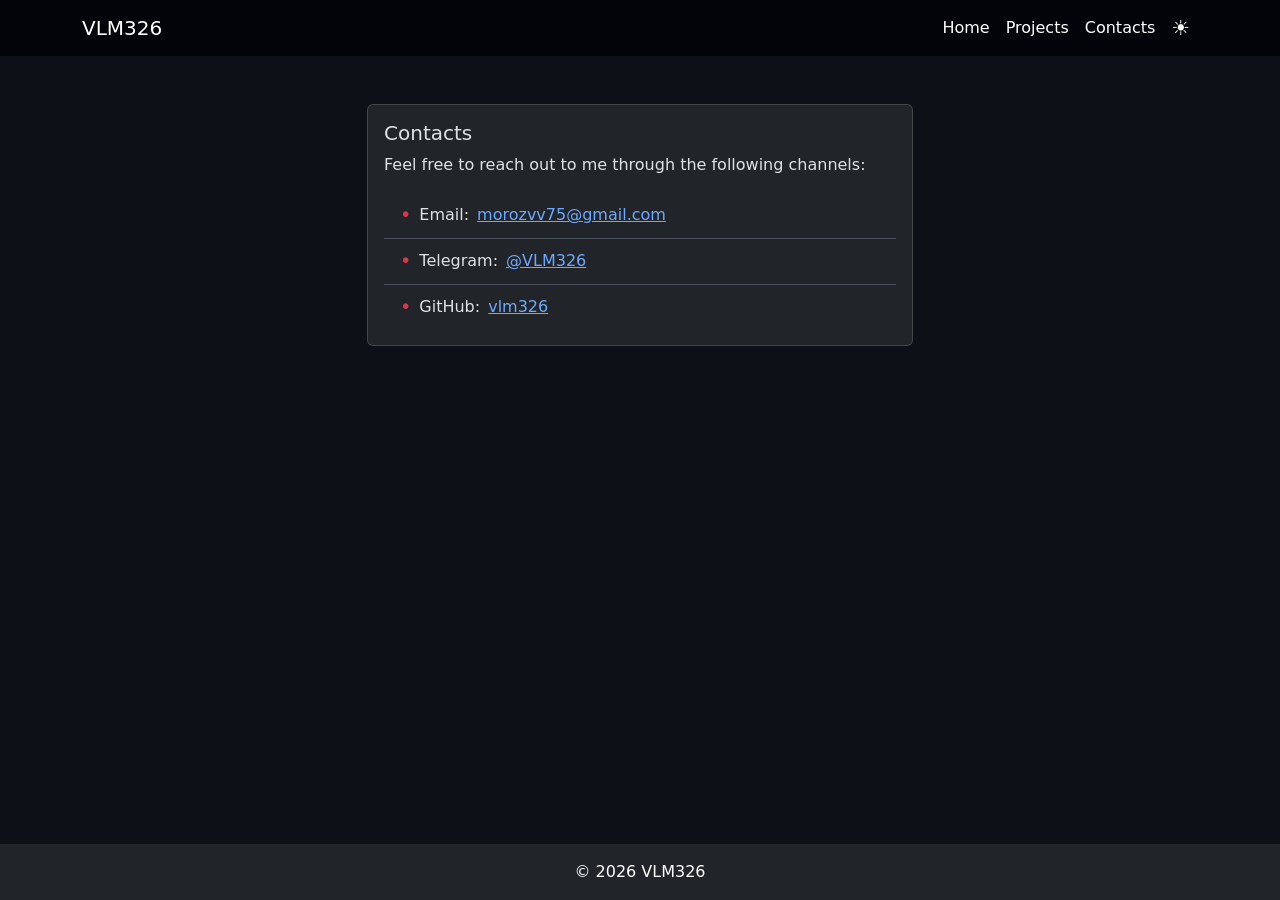
<file: frontend/contacts.html>
<!DOCTYPE html>
<html lang="en" data-bs-theme="dark">

<head>
    <meta charset="UTF-8">
    <meta name="viewport" content="width=device-width, initial-scale=1.0">
    <title>VLM326 — Contacts</title>
    <link href="https://cdn.jsdelivr.net/npm/bootstrap@5.3.3/dist/css/bootstrap.min.css" rel="stylesheet">
    <link rel="stylesheet" href="style.css">
</head>

<body>
    <nav class="navbar navbar-expand-lg">
        <div class="container">
            <a class="navbar-brand" href="index.html">VLM326</a>
            <button class="navbar-toggler" type="button" data-bs-toggle="collapse" data-bs-target="#navbarNav">
                <span class="navbar-toggler-icon"></span>
            </button>
            <div class="collapse navbar-collapse" id="navbarNav">
                <ul class="navbar-nav ms-auto">
                    <li class="nav-item"><a class="nav-link" href="index.html">Home</a></li>
                    <li class="nav-item"><a class="nav-link" href="projects.html">Projects</a></li>
                    <li class="nav-item"><a class="nav-link active" href="contacts.html">Contacts</a></li>
                </ul>
                <button id="themeToggle" type="button">
                    <span id="themeIcon">☀️</span>
                </button>
            </div>
        </div>
    </nav>

    <main class="container my-5">
        <div class="row justify-content-center">
            <div class="col-md-6">
                <div class="card">
                    <div class="card-body">
                        <h5 class="card-title">Contacts</h5>
                        <p class="card-text">Feel free to reach out to me through the following channels:</p>
                        <ul class="list-group list-group-flush">
                            <li class="list-group-item d-flex align-items-center gap-2">
                                <span class="text-danger" style="font-size: 1.2rem;">•</span> Email:
                                <a href="mailto:morozvv75@gmail.com">morozvv75@gmail.com</a>
                            </li>
                            <li class="list-group-item d-flex align-items-center gap-2">
                                <span class="text-danger" style="font-size: 1.2rem;">•</span> Telegram:
                                <a href="https://t.me/Vlm326" target="_blank">@VLM326</a>
                            </li>
                            <li class="list-group-item d-flex align-items-center gap-2">
                                <span class="text-danger" style="font-size: 1.2rem;">•</span> GitHub:
                                <a href="https://github.com/vlm326" target="_blank">vlm326</a>
                            </li>
                        </ul>
                    </div>
                </div>
            </div>
        </div>
    </main>

    <footer class="bg-dark text-white text-center py-3 mt-auto">
        <p class="mb-0">&copy; 2026 VLM326</p>
    </footer>

    <script src="https://cdn.jsdelivr.net/npm/bootstrap@5.3.3/dist/js/bootstrap.bundle.min.js"></script>
    <script>
        (function () {
            const html = document.documentElement;
            const icon = document.getElementById('themeIcon');
            const saved = localStorage.getItem('theme');
            if (saved) html.setAttribute('data-bs-theme', saved);
            updateIcon();
            document.getElementById('themeToggle').addEventListener('click', function () {
                const next = html.getAttribute('data-bs-theme') === 'dark' ? 'light' : 'dark';
                html.setAttribute('data-bs-theme', next);
                localStorage.setItem('theme', next);
                updateIcon();
            });
            function updateIcon() {
                icon.textContent = html.getAttribute('data-bs-theme') === 'dark' ? '☀️' : '🌙';
            }
        })();
    </script>
</body>

</html>
</file>
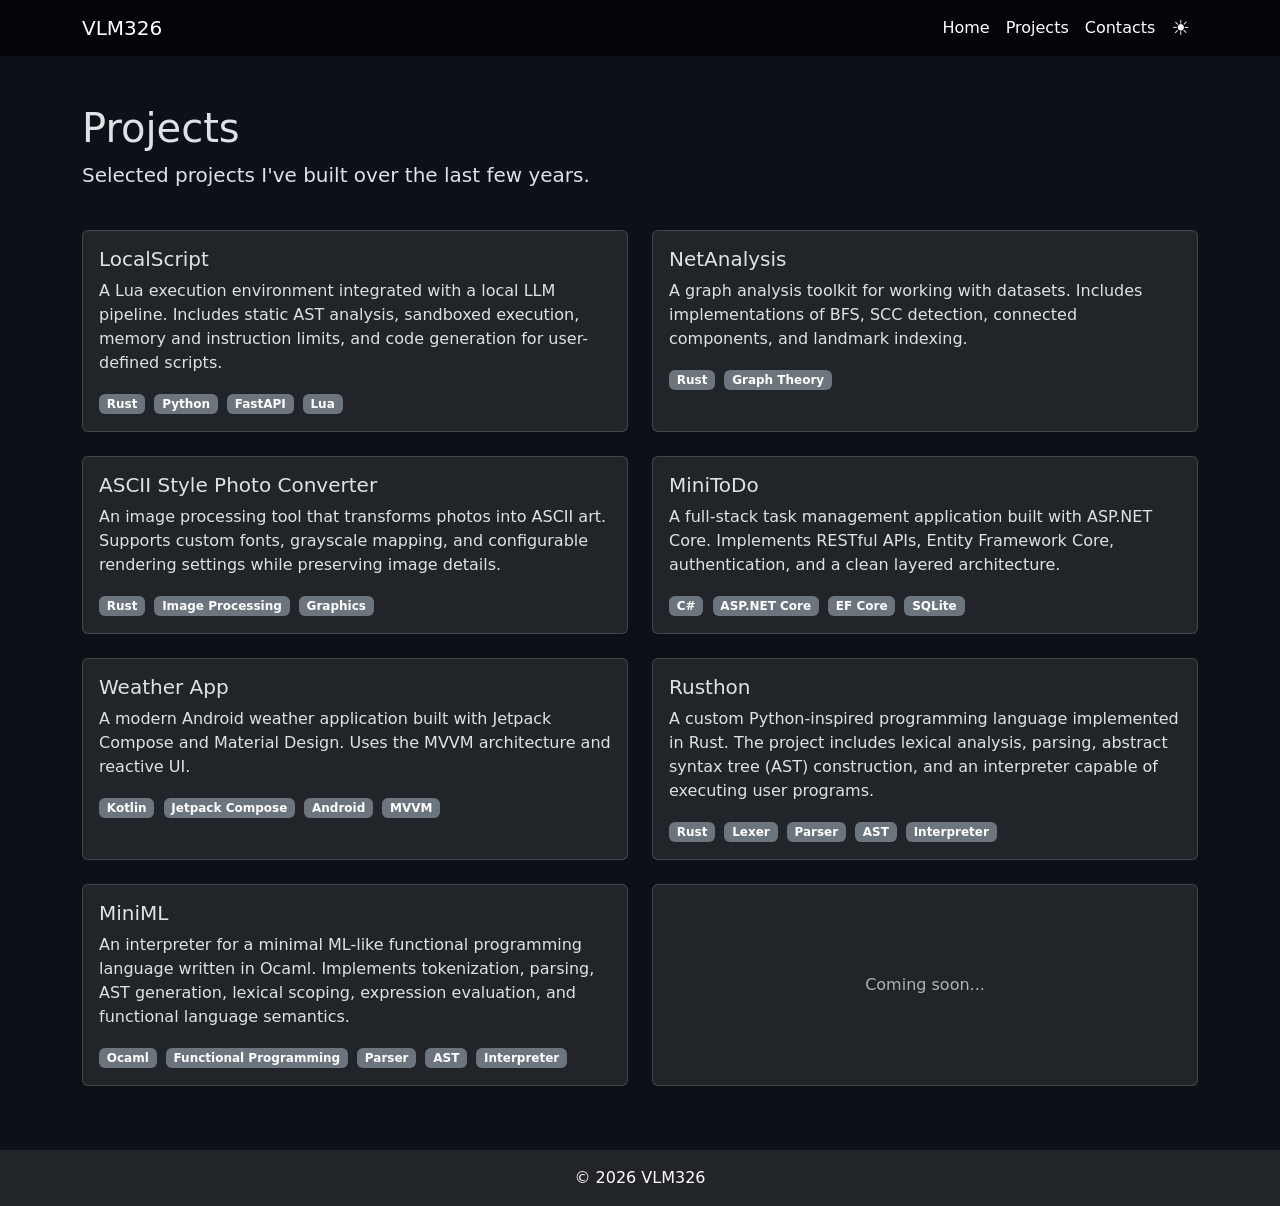
<file: frontend/projects.html>
<!DOCTYPE html>
<html lang="en" data-bs-theme="dark">

<head>
    <meta charset="UTF-8">
    <meta name="viewport" content="width=device-width, initial-scale=1.0">
    <title>VLM326 — Projects</title>
    <link href="https://cdn.jsdelivr.net/npm/bootstrap@5.3.3/dist/css/bootstrap.min.css" rel="stylesheet">
    <link rel="stylesheet" href="style.css">
</head>

<body>
    <nav class="navbar navbar-expand-lg">
        <div class="container">
            <a class="navbar-brand" href="index.html">VLM326</a>
            <button class="navbar-toggler" type="button" data-bs-toggle="collapse" data-bs-target="#navbarNav">
                <span class="navbar-toggler-icon"></span>
            </button>
            <div class="collapse navbar-collapse" id="navbarNav">
                <ul class="navbar-nav ms-auto">
                    <li class="nav-item"><a class="nav-link" href="index.html">Home</a></li>
                    <li class="nav-item"><a class="nav-link active" href="projects.html">Projects</a></li>
                    <li class="nav-item"><a class="nav-link" href="contacts.html">Contacts</a></li>
                </ul>
                <button id="themeToggle" type="button">
                    <span id="themeIcon">☀️</span>
                </button>
            </div>
        </div>
    </nav>

    <main class="container my-5">
        <h1>Projects</h1>
        <p class="lead">Selected projects I've built over the last few years.</p>
        <div class="row g-4 mt-3 row-cols-1 row-cols-md-2">
            <div class="col">
                <div class="card h-100">
                    <div class="card-body">
                        <h5 class="card-title">LocalScript</h5>
                        <a href="https://github.com/Vlm326/LocalScript" target="_blank" class="stretched-link"></a>
                        <p class="card-text">A Lua execution environment integrated with a local LLM pipeline.
                            Includes static AST analysis, sandboxed execution, memory and instruction limits, and
                            code generation for user-defined scripts.</p>
                        <div class="mt-2">
                            <span class="badge bg-secondary me-1">Rust</span>
                            <span class="badge bg-secondary me-1">Python</span>
                            <span class="badge bg-secondary me-1">FastAPI</span>
                            <span class="badge bg-secondary me-1">Lua</span>
                        </div>
                    </div>
                </div>
            </div>
            <div class="col">
                <div class="card h-100">
                    <div class="card-body">
                        <h5 class="card-title">NetAnalysis</h5>
                        <a href="https://github.com/Vlm326/NetAnalysys" target="_blank" class="stretched-link"></a>
                        <p class="card-text">A graph analysis toolkit for working with datasets. Includes
                            implementations of BFS, SCC detection, connected components, and landmark indexing.</p>
                        <div class="mt-2">
                            <span class="badge bg-secondary me-1">Rust</span>
                            <span class="badge bg-secondary me-1">Graph Theory</span>
                        </div>
                    </div>
                </div>
            </div>
            <div class="col">
                <div class="card h-100">
                    <div class="card-body">
                        <h5 class="card-title">ASCII Style Photo Converter</h5>
                        <a href="https://github.com/Vlm326/ASCII-style-photo-converter" target="_blank" class="stretched-link"></a>
                        <p class="card-text">An image processing tool that transforms photos into ASCII art.
                            Supports custom fonts, grayscale mapping, and configurable rendering settings while
                            preserving image details.</p>
                        <div class="mt-2">
                            <span class="badge bg-secondary me-1">Rust</span>
                            <span class="badge bg-secondary me-1">Image Processing</span>
                            <span class="badge bg-secondary me-1">Graphics</span>
                        </div>
                    </div>
                </div>
            </div>
            <div class="col">
                <div class="card h-100">
                    <div class="card-body">
                        <h5 class="card-title">MiniToDo</h5>
                        <a href="https://github.com/Vlm326/MiniToDo" target="_blank" class="stretched-link"></a>
                        <p class="card-text">A full-stack task management application built with ASP.NET Core. Implements
                            RESTful APIs, Entity Framework Core, authentication, and a clean layered architecture.</p>
                        <div class="mt-2">
                            <span class="badge bg-secondary me-1">C#</span>
                            <span class="badge bg-secondary me-1">ASP.NET Core</span>
                            <span class="badge bg-secondary me-1">EF Core</span>
                            <span class="badge bg-secondary me-1">SQLite</span>
                        </div>
                    </div>
                </div>
            </div>
            <div class="col">
                <div class="card h-100">
                    <div class="card-body">
                        <h5 class="card-title">Weather App</h5>
                        <a href="https://github.com/Vlm326/Android-weather-app" target="_blank" class="stretched-link"></a>
                        <p class="card-text">A modern Android weather application built with Jetpack Compose and Material
                            Design. Uses the MVVM architecture and reactive UI.</p>
                        <div class="mt-2">
                            <span class="badge bg-secondary me-1">Kotlin</span>
                            <span class="badge bg-secondary me-1">Jetpack Compose</span>
                            <span class="badge bg-secondary me-1">Android</span>
                            <span class="badge bg-secondary me-1">MVVM</span>
                        </div>
                    </div>
                </div>
            </div>
            <div class="col">
                <div class="card h-100">
                    <div class="card-body">
                        <h5 class="card-title">Rusthon</h5>
                        <a href="https://github.com/Vlm326/Rusthon" target="_blank" class="stretched-link"></a>
                        <p class="card-text">A custom Python-inspired programming language implemented in Rust. The
                            project includes lexical analysis, parsing, abstract syntax tree (AST) construction, and an
                            interpreter capable of executing user programs.</p>
                        <div class="mt-2">
                            <span class="badge bg-secondary me-1">Rust</span>
                            <span class="badge bg-secondary me-1">Lexer</span>
                            <span class="badge bg-secondary me-1">Parser</span>
                            <span class="badge bg-secondary me-1">AST</span>
                            <span class="badge bg-secondary me-1">Interpreter</span>
                        </div>
                    </div>
                </div>
            </div>
            <div class="col">
                <div class="card h-100">
                    <div class="card-body">
                        <h5 class="card-title">MiniML</h5>
                        <a href="https://github.com/Vlm326/MiniML" target="_blank" class="stretched-link"></a>
                        <p class="card-text">An interpreter for a minimal ML-like functional programming language written
                            in Ocaml. Implements tokenization, parsing, AST generation, lexical scoping, expression
                            evaluation, and functional language semantics.</p>
                        <div class="mt-2">
                            <span class="badge bg-secondary me-1">Ocaml</span>
                            <span class="badge bg-secondary me-1">Functional Programming</span>
                            <span class="badge bg-secondary me-1">Parser</span>
                            <span class="badge bg-secondary me-1">AST</span>
                            <span class="badge bg-secondary me-1">Interpreter</span>
                        </div>
                    </div>
                </div>
            </div>
            <div class="col">
                <div class="card h-100">
                    <div class="card-body d-flex align-items-center justify-content-center" style="min-height: 150px;">
                        <p class="text-muted mb-0">Coming soon...</p>
                    </div>
                </div>
            </div>
        </div>
    </main>

    <footer class="bg-dark text-white text-center py-3 mt-auto">
        <p class="mb-0">&copy; 2026 VLM326</p>
    </footer>

    <script src="https://cdn.jsdelivr.net/npm/bootstrap@5.3.3/dist/js/bootstrap.bundle.min.js"></script>
    <script>
        (function () {
            const html = document.documentElement;
            const icon = document.getElementById('themeIcon');
            const saved = localStorage.getItem('theme');
            if (saved) html.setAttribute('data-bs-theme', saved);
            updateIcon();
            document.getElementById('themeToggle').addEventListener('click', function () {
                const next = html.getAttribute('data-bs-theme') === 'dark' ? 'light' : 'dark';
                html.setAttribute('data-bs-theme', next);
                localStorage.setItem('theme', next);
                updateIcon();
            });
            function updateIcon() {
                icon.textContent = html.getAttribute('data-bs-theme') === 'dark' ? '☀️' : '🌙';
            }
        })();
    </script>
</body>

</html>
</file>
<file: frontend/style.css>
html {
    min-height: 100vh;
}

body {
    min-height: 100vh;
    display: flex;
    flex-direction: column;
}

[data-bs-theme="dark"] body {
    background-color: #0d1117 !important;
}

footer {
    margin-top: auto;
    flex-shrink: 0;
}

main {
    flex: 1 0 auto;
    padding-bottom: 1rem;
}

.navbar {
    background-color: #020409 !important;
}

.navbar-brand {
    color: #ffffff !important;
}

[data-bs-theme="light"] .navbar-brand {
    color: #212529 !important;
}

[data-bs-theme="light"] .navbar {
    background-color: #f8f9fa !important;
}

.card-body hr {
    margin: 1.5rem 0;
}

.card {
    transition: transform 0.5s ease, box-shadow 0.5s ease;
}

.card:hover {
    transform: scale(1.02);
    box-shadow: 0 0 3px #ff69b4, 0 0 5px #ff69b4, 0 0 8px #ff69b4, 0 0 11px #ff65b7;
}

.nav-item a {
    color: #ffffff;
    transition: color 0.3s ease;
}

[data-bs-theme="light"] .nav-item a {
    color: #212529;
}

.nav-item a:hover {
    color: #61dafb;
    transform: scale(1.02);
}

.avatar {
    max-width: 350px;
    border-radius: 50%;
    transition: transform 0.5s ease, box-shadow 0.5s ease;
    overflow: hidden;
}

.avatar:hover {
    transform: scale(1.02);
    box-shadow: 0 0 3px #ff69b4, 0 0 5px #ff69b4, 0 0 8px #ff69b4, 0 0 11px #ff65b7;
}

.col-md-4 {
    max-width: 350px;
}

.list-group-item {
    border-left: none;
    border-right: none;
}

#themeToggle {
    border: none;
    font-size: 1.3rem;
    line-height: 1;
    background: transparent;
    padding: 0.25rem 0.5rem;
    color: #ffffff;
}

[data-bs-theme="light"] #themeToggle {
    color: #212529;
}
</file>
